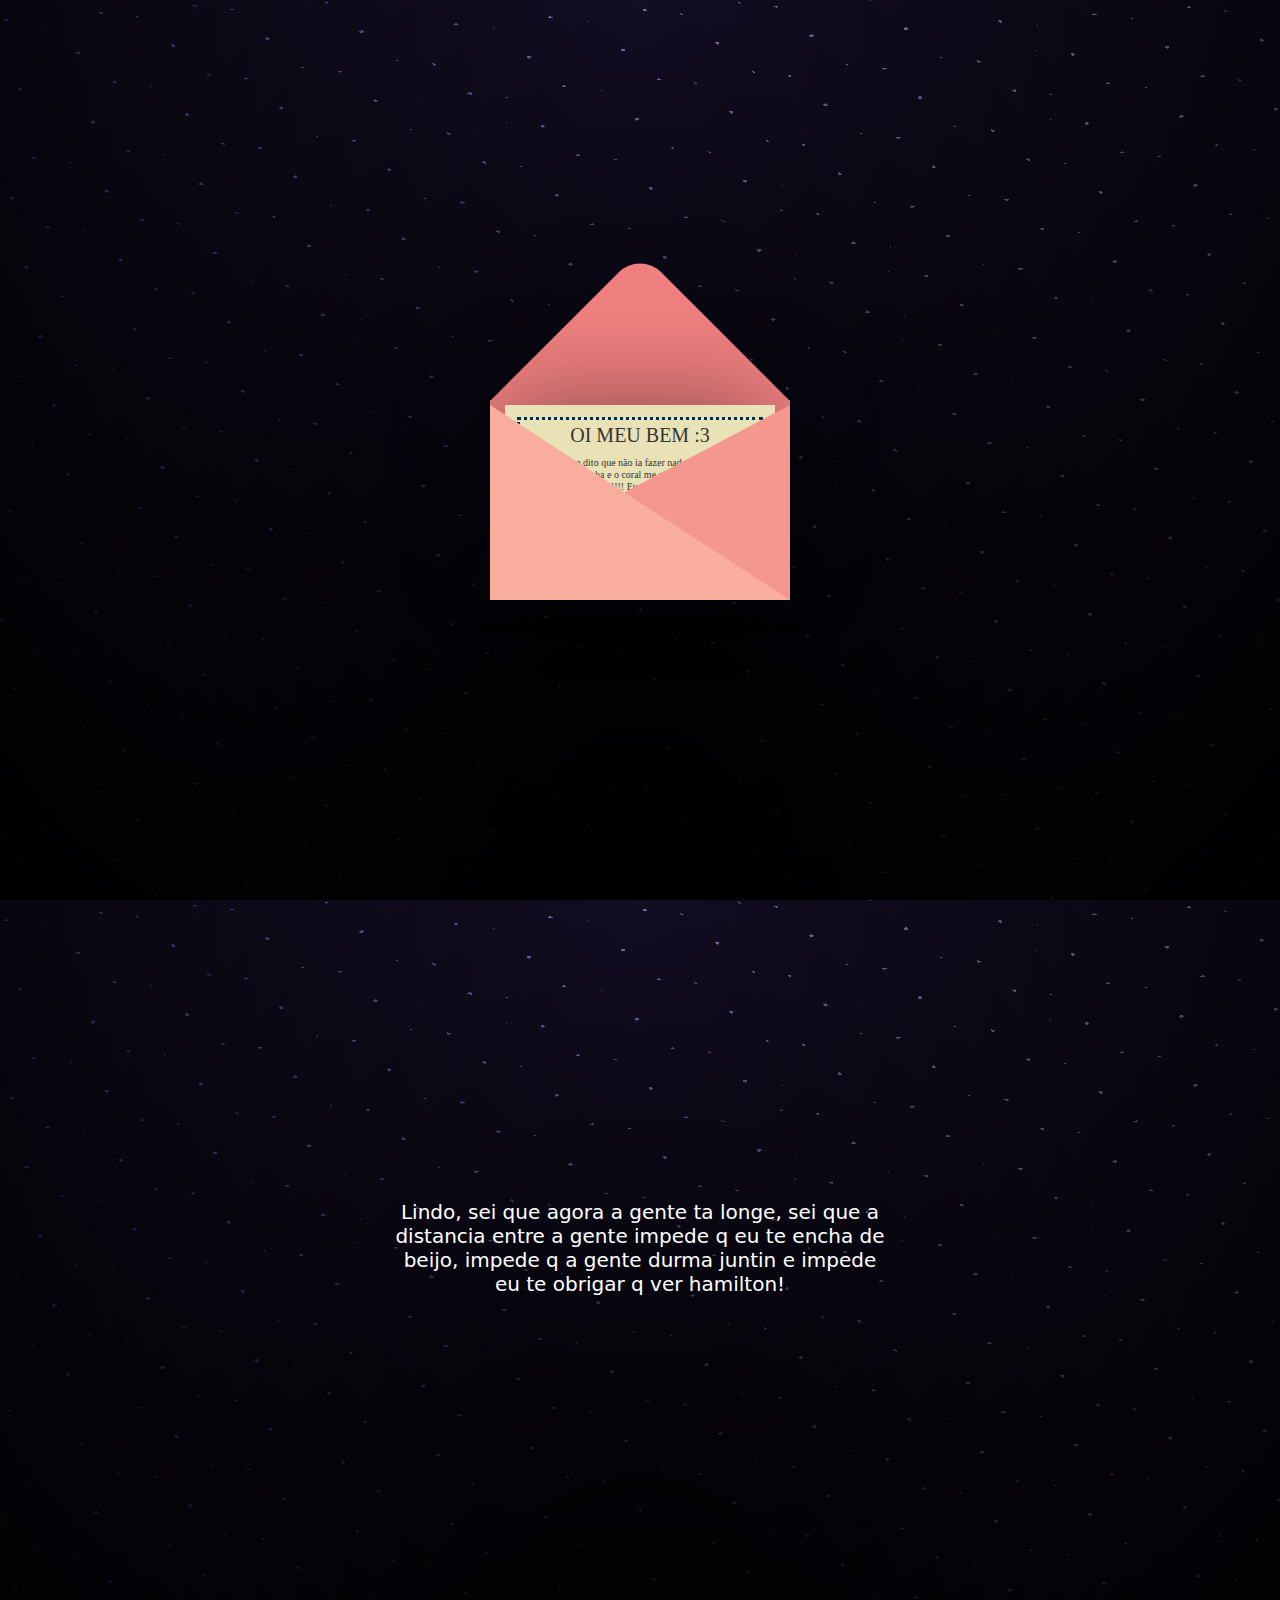
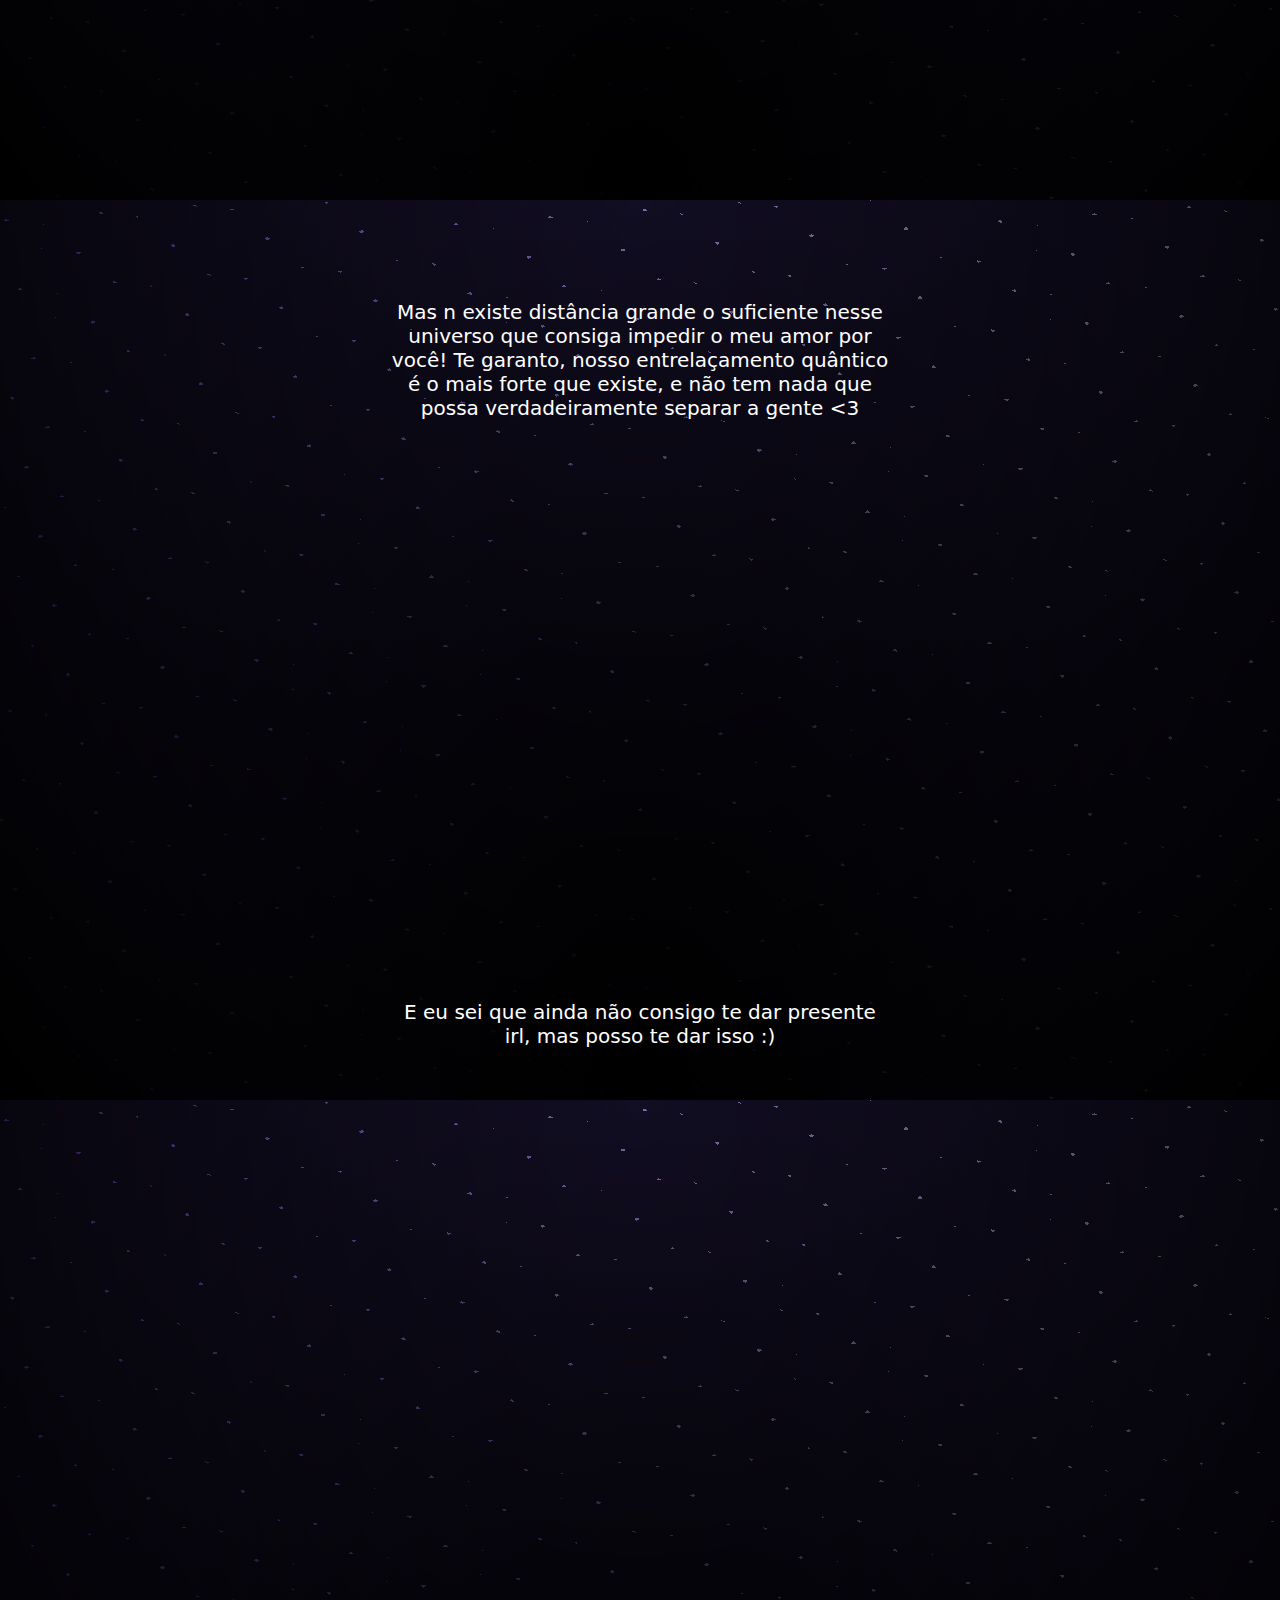
<file: index.html>
<!DOCTYPE html>
<html lang="pt-br">
<head>
    <meta charset="UTF-8">
    <meta name="viewport" content="width=device-width, initial-scale=1.0">
    <title>pro meu amor :3</title>
    <link rel="stylesheet" href="css/style.css">
    <script src="https://code.jquery.com/jquery-3.7.1.min.js" integrity="sha256-/JqT3SQfawRcv/BIHPThkBvs0OEvtFFmqPF/lYI/Cxo=" crossorigin="anonymous"></script>
</head>
<body>
    <div class="cont1">  
        <div class="oivida">
            <div class="envelope"></div>
            <div class="front"></div>
            <div class="card">
                <div class="text">
                    <br>
                    <span class="bonita">OI MEU BEM :3</span>
                    <br>
                    <br>
Eu sei q tinha dito que não ia fazer nada pra vc hoje, mas ia ter uma cartinha e o coral me ajudou a deixar ela mil vezes mais foda!!!! Eu espero q ce goste dessa boberinha, te amo demai &lt;3
                </div>
                <div class="heart"></div>
                <div class="hearts">
                    <div class="one"></div>
                    <div class="two"></div>
                    <div class="three"></div>
                    <div class="four"></div>
                    <div class="five"></div>
                </div>
            </div>
            </div>
        <div class="shadow"></div>
    </div>
    <div class="cont2 cont">
        <div class="msg m1">Lindo, sei que agora a gente ta longe, sei que a distancia entre a gente impede q eu te encha de beijo, impede q a gente durma juntin e impede eu te obrigar q ver hamilton!</div>
    </div>
    <div class="cont3 cont">
        <div class="msg m2">Mas n existe distância grande o suficiente nesse universo que consiga impedir o meu amor por você! Te garanto, nosso entrelaçamento quântico é o mais forte que existe, e não tem nada que possa verdadeiramente separar a gente &lt;3</div>
    </div>
    <div class="cont4 cont">
        <div class="msg m3">E eu sei que ainda não consigo te dar presente irl, mas posso te dar isso :)</div>
        <div class="gr"></div>
    </div>
    <script src="js/script.js"></script>
</body>
</html>
</file>
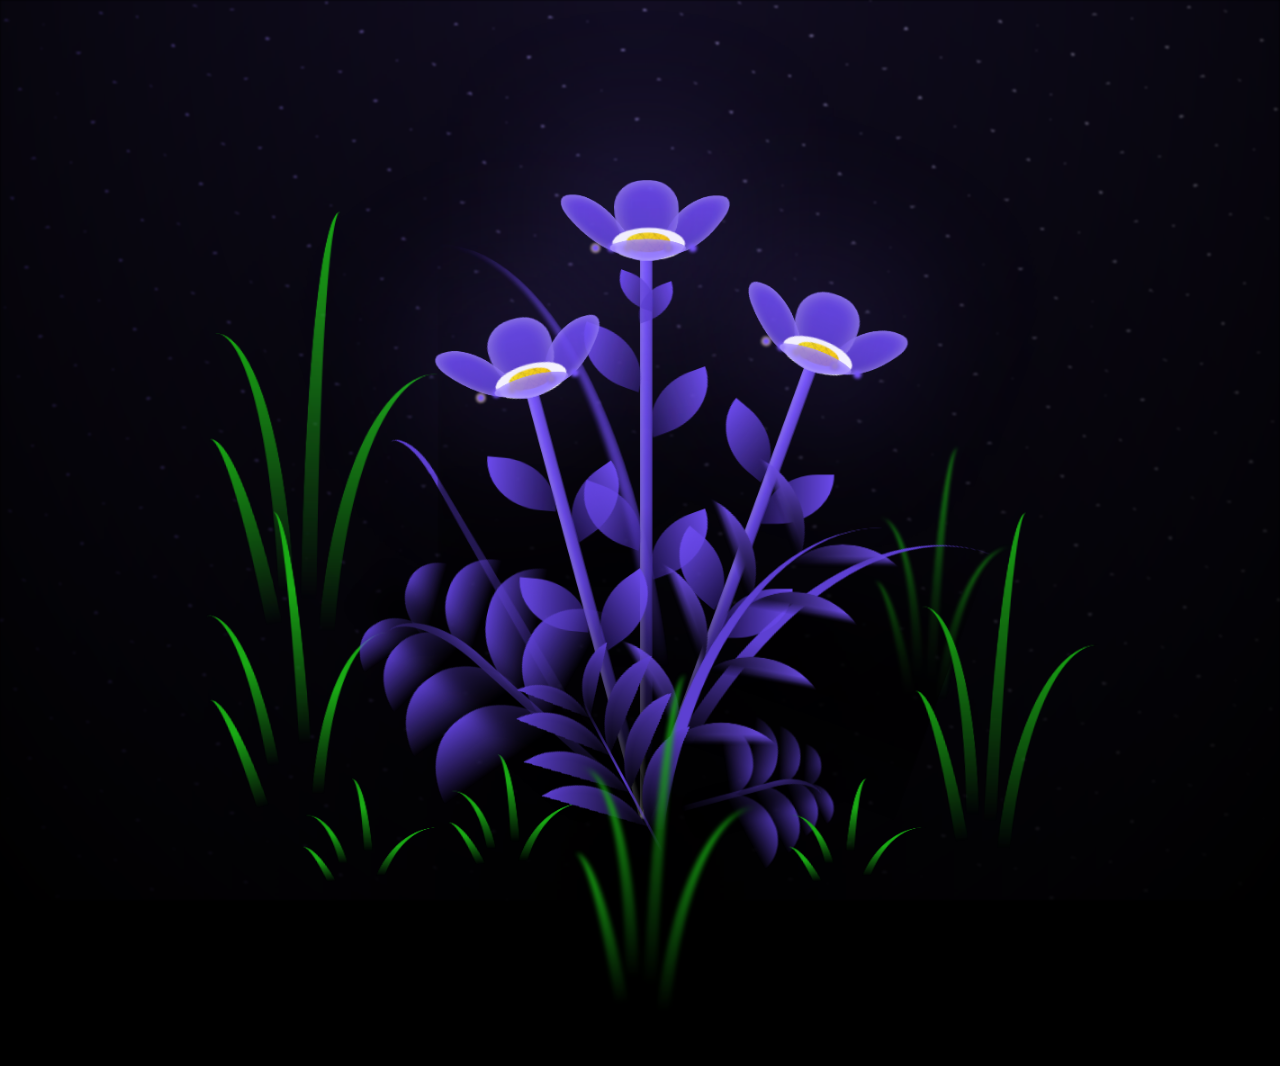
<file: flores.html>
<!DOCTYPE html>
<html lang="en">
<head>
    <meta charset="UTF-8">
    <meta http-equiv="X-UA-Compatible" content="IE=edge">
    <meta name="viewport" content="width=device-width, initial-scale=1.0">
    <link rel="stylesheet" href="css/main.css">
    <link rel="icon" href="img/flowers.png" type="image/x-icon">
    <title>flowers</title>
</head>
<body class="container">
    <div class="night"></div>
    <div class="flowers">
      <div class="flower flower--1">
        <div class="flower__leafs flower__leafs--1">
          <div class="flower__leaf flower__leaf--1"></div>
          <div class="flower__leaf flower__leaf--2"></div>
          <div class="flower__leaf flower__leaf--3"></div>
          <div class="flower__leaf flower__leaf--4"></div>
          <div class="flower__white-circle"></div>
  
          <div class="flower__light flower__light--1"></div>
          <div class="flower__light flower__light--2"></div>
          <div class="flower__light flower__light--3"></div>
          <div class="flower__light flower__light--4"></div>
          <div class="flower__light flower__light--5"></div>
          <div class="flower__light flower__light--6"></div>
          <div class="flower__light flower__light--7"></div>
          <div class="flower__light flower__light--8"></div>
  
        </div>
        <div class="flower__line">
          <div class="flower__line__leaf flower__line__leaf--1"></div>
          <div class="flower__line__leaf flower__line__leaf--2"></div>
          <div class="flower__line__leaf flower__line__leaf--3"></div>
          <div class="flower__line__leaf flower__line__leaf--4"></div>
          <div class="flower__line__leaf flower__line__leaf--5"></div>
          <div class="flower__line__leaf flower__line__leaf--6"></div>
        </div>
      </div>
  
      <div class="flower flower--2">
        <div class="flower__leafs flower__leafs--2">
          <div class="flower__leaf flower__leaf--1"></div>
          <div class="flower__leaf flower__leaf--2"></div>
          <div class="flower__leaf flower__leaf--3"></div>
          <div class="flower__leaf flower__leaf--4"></div>
          <div class="flower__white-circle"></div>
  
          <div class="flower__light flower__light--1"></div>
          <div class="flower__light flower__light--2"></div>
          <div class="flower__light flower__light--3"></div>
          <div class="flower__light flower__light--4"></div>
          <div class="flower__light flower__light--5"></div>
          <div class="flower__light flower__light--6"></div>
          <div class="flower__light flower__light--7"></div>
          <div class="flower__light flower__light--8"></div>
  
        </div>
        <div class="flower__line">
          <div class="flower__line__leaf flower__line__leaf--1"></div>
          <div class="flower__line__leaf flower__line__leaf--2"></div>
          <div class="flower__line__leaf flower__line__leaf--3"></div>
          <div class="flower__line__leaf flower__line__leaf--4"></div>
        </div>
      </div>
  
      <div class="flower flower--3">
        <div class="flower__leafs flower__leafs--3">
          <div class="flower__leaf flower__leaf--1"></div>
          <div class="flower__leaf flower__leaf--2"></div>
          <div class="flower__leaf flower__leaf--3"></div>
          <div class="flower__leaf flower__leaf--4"></div>
          <div class="flower__white-circle"></div>
  
          <div class="flower__light flower__light--1"></div>
          <div class="flower__light flower__light--2"></div>
          <div class="flower__light flower__light--3"></div>
          <div class="flower__light flower__light--4"></div>
          <div class="flower__light flower__light--5"></div>
          <div class="flower__light flower__light--6"></div>
          <div class="flower__light flower__light--7"></div>
          <div class="flower__light flower__light--8"></div>
  
        </div>
        <div class="flower__line">
          <div class="flower__line__leaf flower__line__leaf--1"></div>
          <div class="flower__line__leaf flower__line__leaf--2"></div>
          <div class="flower__line__leaf flower__line__leaf--3"></div>
          <div class="flower__line__leaf flower__line__leaf--4"></div>
        </div>
      </div>
  
      <div class="grow-ans" style="--d:1.2s">
        <div class="flower__g-long">
          <div class="flower__g-long__top"></div>
          <div class="flower__g-long__bottom"></div>
        </div>
      </div>
  
      <div class="growing-grass">
        <div class="flower__grass flower__grass--1">
          <div class="flower__grass--top"></div>
          <div class="flower__grass--bottom"></div>
          <div class="flower__grass__leaf flower__grass__leaf--1"></div>
          <div class="flower__grass__leaf flower__grass__leaf--2"></div>
          <div class="flower__grass__leaf flower__grass__leaf--3"></div>
          <div class="flower__grass__leaf flower__grass__leaf--4"></div>
          <div class="flower__grass__leaf flower__grass__leaf--5"></div>
          <div class="flower__grass__leaf flower__grass__leaf--6"></div>
          <div class="flower__grass__leaf flower__grass__leaf--7"></div>
          <div class="flower__grass__leaf flower__grass__leaf--8"></div>
          <div class="flower__grass__overlay"></div>
        </div>
      </div>
  
      <div class="growing-grass">
        <div class="flower__grass flower__grass--2">
          <div class="flower__grass--top"></div>
          <div class="flower__grass--bottom"></div>
          <div class="flower__grass__leaf flower__grass__leaf--1"></div>
          <div class="flower__grass__leaf flower__grass__leaf--2"></div>
          <div class="flower__grass__leaf flower__grass__leaf--3"></div>
          <div class="flower__grass__leaf flower__grass__leaf--4"></div>
          <div class="flower__grass__leaf flower__grass__leaf--5"></div>
          <div class="flower__grass__leaf flower__grass__leaf--6"></div>
          <div class="flower__grass__leaf flower__grass__leaf--7"></div>
          <div class="flower__grass__leaf flower__grass__leaf--8"></div>
          <div class="flower__grass__overlay"></div>
        </div>
      </div>
  
      <div class="grow-ans" style="--d:2.4s">
        <div class="flower__g-right flower__g-right--1">
          <div class="leaf"></div>
        </div>
      </div>
  
      <div class="grow-ans" style="--d:2.8s">
        <div class="flower__g-right flower__g-right--2">
          <div class="leaf"></div>
        </div>
      </div>
  
      <div class="grow-ans" style="--d:2.8s">
        <div class="flower__g-front">
          <div class="flower__g-front__leaf-wrapper flower__g-front__leaf-wrapper--1">
            <div class="flower__g-front__leaf"></div>
          </div>
          <div class="flower__g-front__leaf-wrapper flower__g-front__leaf-wrapper--2">
            <div class="flower__g-front__leaf"></div>
          </div>
          <div class="flower__g-front__leaf-wrapper flower__g-front__leaf-wrapper--3">
            <div class="flower__g-front__leaf"></div>
          </div>
          <div class="flower__g-front__leaf-wrapper flower__g-front__leaf-wrapper--4">
            <div class="flower__g-front__leaf"></div>
          </div>
          <div class="flower__g-front__leaf-wrapper flower__g-front__leaf-wrapper--5">
            <div class="flower__g-front__leaf"></div>
          </div>
          <div class="flower__g-front__leaf-wrapper flower__g-front__leaf-wrapper--6">
            <div class="flower__g-front__leaf"></div>
          </div>
          <div class="flower__g-front__leaf-wrapper flower__g-front__leaf-wrapper--7">
            <div class="flower__g-front__leaf"></div>
          </div>
          <div class="flower__g-front__leaf-wrapper flower__g-front__leaf-wrapper--8">
            <div class="flower__g-front__leaf"></div>
          </div>
          <div class="flower__g-front__line"></div>
        </div>
      </div>
  
      <div class="grow-ans" style="--d:3.2s">
        <div class="flower__g-fr">
          <div class="leaf"></div>
          <div class="flower__g-fr__leaf flower__g-fr__leaf--1"></div>
          <div class="flower__g-fr__leaf flower__g-fr__leaf--2"></div>
          <div class="flower__g-fr__leaf flower__g-fr__leaf--3"></div>
          <div class="flower__g-fr__leaf flower__g-fr__leaf--4"></div>
          <div class="flower__g-fr__leaf flower__g-fr__leaf--5"></div>
          <div class="flower__g-fr__leaf flower__g-fr__leaf--6"></div>
          <div class="flower__g-fr__leaf flower__g-fr__leaf--7"></div>
          <div class="flower__g-fr__leaf flower__g-fr__leaf--8"></div>
        </div>
      </div>
  
      <div class="long-g long-g--0">
        <div class="grow-ans" style="--d:3s">
          <div class="leaf leaf--0"></div>
        </div>
        <div class="grow-ans" style="--d:2.2s">
          <div class="leaf leaf--1"></div>
        </div>
        <div class="grow-ans" style="--d:3.4s">
          <div class="leaf leaf--2"></div>
        </div>
        <div class="grow-ans" style="--d:3.6s">
          <div class="leaf leaf--3"></div>
        </div>
      </div>
  
      <div class="long-g long-g--1">
        <div class="grow-ans" style="--d:3.6s">
          <div class="leaf leaf--0"></div>
        </div>
        <div class="grow-ans" style="--d:3.8s">
          <div class="leaf leaf--1"></div>
        </div>
        <div class="grow-ans" style="--d:4s">
          <div class="leaf leaf--2"></div>
        </div>
        <div class="grow-ans" style="--d:4.2s">
          <div class="leaf leaf--3"></div>
        </div>
      </div>
  
      <div class="long-g long-g--2">
        <div class="grow-ans" style="--d:4s">
          <div class="leaf leaf--0"></div>
        </div>
        <div class="grow-ans" style="--d:4.2s">
          <div class="leaf leaf--1"></div>
        </div>
        <div class="grow-ans" style="--d:4.4s">
          <div class="leaf leaf--2"></div>
        </div>
        <div class="grow-ans" style="--d:4.6s">
          <div class="leaf leaf--3"></div>
        </div>
      </div>
  
      <div class="long-g long-g--3">
        <div class="grow-ans" style="--d:4s">
          <div class="leaf leaf--0"></div>
        </div>
        <div class="grow-ans" style="--d:4.2s">
          <div class="leaf leaf--1"></div>
        </div>
        <div class="grow-ans" style="--d:3s">
          <div class="leaf leaf--2"></div>
        </div>
        <div class="grow-ans" style="--d:3.6s">
          <div class="leaf leaf--3"></div>
        </div>
      </div>
  
      <div class="long-g long-g--4">
        <div class="grow-ans" style="--d:4s">
          <div class="leaf leaf--0"></div>
        </div>
        <div class="grow-ans" style="--d:4.2s">
          <div class="leaf leaf--1"></div>
        </div>
        <div class="grow-ans" style="--d:3s">
          <div class="leaf leaf--2"></div>
        </div>
        <div class="grow-ans" style="--d:3.6s">
          <div class="leaf leaf--3"></div>
        </div>
      </div>
  
      <div class="long-g long-g--5">
        <div class="grow-ans" style="--d:4s">
          <div class="leaf leaf--0"></div>
        </div>
        <div class="grow-ans" style="--d:4.2s">
          <div class="leaf leaf--1"></div>
        </div>
        <div class="grow-ans" style="--d:3s">
          <div class="leaf leaf--2"></div>
        </div>
        <div class="grow-ans" style="--d:3.6s">
          <div class="leaf leaf--3"></div>
        </div>
      </div>
  
      <div class="long-g long-g--6">
        <div class="grow-ans" style="--d:4.2s">
          <div class="leaf leaf--0"></div>
        </div>
        <div class="grow-ans" style="--d:4.4s">
          <div class="leaf leaf--1"></div>
        </div>
        <div class="grow-ans" style="--d:4.6s">
          <div class="leaf leaf--2"></div>
        </div>
        <div class="grow-ans" style="--d:4.8s">
          <div class="leaf leaf--3"></div>
        </div>
      </div>
  
      <div class="long-g long-g--7">
        <div class="grow-ans" style="--d:3s">
          <div class="leaf leaf--0"></div>
        </div>
        <div class="grow-ans" style="--d:3.2s">
          <div class="leaf leaf--1"></div>
        </div>
        <div class="grow-ans" style="--d:3.5s">
          <div class="leaf leaf--2"></div>
        </div>
        <div class="grow-ans" style="--d:3.6s">
          <div class="leaf leaf--3"></div>
        </div>
      </div>
    </div>
    <script src="js/main.js"></script>
  </body>
</html>
</file>
<file: css/style.css>
@charset "UTF-8";

* {
    scroll-behavior: smooth;
    padding: 0;
    margin: 0;
}
body {
    display: flex;
    justify-content: center;
    align-items: center;
    height: 100vh;
    background-image: radial-gradient(
      ellipse at top,
      transparent 0%,
      black
    ),
    radial-gradient(
      ellipse at bottom,
      black,
      rgba(127, 97, 246, .2)
    ),
    repeating-linear-gradient(
      220deg,
      rgb(0, 0, 0) 0px,
      rgb(0, 0, 0) 19px,
      transparent 19px,
      transparent 22px
    ),
    repeating-linear-gradient(
      189deg,
      rgb(0, 0, 0) 0px,
      rgb(0, 0, 0) 19px,
      transparent 19px,
      transparent 22px
    ),
    repeating-linear-gradient(
      148deg,
      rgb(0, 0, 0) 0px,
      rgb(0, 0, 0) 19px,
      transparent 19px,
      transparent 22px
    ),
    linear-gradient(90deg, #7f61f6, rgb(240, 240, 240));
    background-size: cover;
    transition: all .5s ease;
}
.gr {
    background-image: radial-gradient(
      ellipse at top,
      transparent 0%,
      black
    ),
    radial-gradient(
      ellipse at bottom,
      black,
      rgba(127, 97, 246, .2)
    ),
    repeating-linear-gradient(
      220deg,
      rgb(0, 0, 0) 0px,
      rgb(0, 0, 0) 19px,
      transparent 19px,
      transparent 22px
    ),
    repeating-linear-gradient(
      189deg,
      rgb(0, 0, 0) 0px,
      rgb(0, 0, 0) 19px,
      transparent 19px,
      transparent 22px
    ),
    repeating-linear-gradient(
      148deg,
      rgb(0, 0, 0) 0px,
      rgb(0, 0, 0) 19px,
      transparent 19px,
      transparent 22px
    ),
    linear-gradient(90deg, #7f61f6, rgb(240, 240, 240));
    background-size: cover;
    background-repeat: no-repeat;
    height: 270px;
    border-bottom: 10px solid 020203;
}

.cont1 {
    position: relative;
}

.oivida {
    position: relative;
    top: 50px;
    cursor: pointer;
    animation: up 3s linear infinite;
}

.envelope {
    position: relative;
    width: 300px;
    height: 200px;
    background-color: #f08080;
}
.envelope::before {
    background-color: #f08080;
    content: "";
    position: absolute;
    width: 212px;
    height: 212px;
    transform: rotate(45deg);
    top: -105px;
    left: 44px;
    border-radius: 30px 0 0 0;
}

.card {
    position: absolute;
    background-color: #eae2b7;
    width: 270px;
    height: 170px;
    top: 5px;
    left: 15px;
    box-shadow: -5px -5px 100px rgba(0, 0, 0, .4);
}
.card::before {
    content: "";
    position: absolute;
    border: 3px solid #003049;
    border-style: dotted;
    width: 240px;
    height: 140px;
    left: 12px;
    top: 12px;
}

.bonita {
    font-family: cursive;
    font-size: 20px;
}
.text {
    position: absolute;
    font-family: cursive;
    font-size: 10px;
    text-align: center;
    line-height: 12px;
    top: 12px;
    left: 20px;
    right: 20px;
    color: #333;
}

.heart {
    background-color: #9D030D;
    display: inline-block;
    height: 30px;
    margin: 5px 10px;
    position: relative;
    top: 110px;
    left: 105px;
    transform: rotate(-45deg);
    width: 30px;
}
.heart::before, .heart::after {
    content: "";
    background-color: #9D030D;
    border-radius: 50%;
    height: 30px;
    position: absolute;
    width: 30px;
}
.heart::before {
    top: -15px;
    left: 0;
}
.heart::after {
    left: 15px;
    top: 0;
}

.front {
    position: absolute;
    border-right: 180px solid #f4978e;
    border-top: 95px solid transparent;
    border-bottom: 100px solid transparent;
    left: 120px;
    top: 5px;
    width: 0;
    height: 0;
    z-index: 10;
}
.front::before {
    position: absolute;
    content: "";
    border-left: 300px solid #f8ad9d;
    border-top: 195px solid transparent;
    left: -120px;
    top: -95px;
    width: 0;
    height: 0;
}

.shadow {
    position: absolute;
    width: 330px;
    height: 25px;
    border-radius: 50%;
    background-color: rgba(0, 0, 0, .3);
    top: 265px;
    left: -15px;
    animation: scale 3s linear infinite;
    z-index: -1;
}

/* animação */

@keyframes up {
    0%, 100% {
        transform: translateY(0);
    } 50% {
        transform: translateY(-30px);
    }
}
@keyframes scale {
    0%, 100% {
        transform: scaleX(1);
    } 50% {
        transform: scaleX(.85);
    }
}

/* corações */

.hearts {
    position: absolute;
}

.one, .two, .three, .four, .five {
    background-color: red;
    display: inline-block;
    height: 10px;
    margin: 0 10px;
    position: relative;
    transform: rotate(-45deg);
    width: 10px;
    top: 50px;
}
.one::before, .one::after, .two::before, .two::after, .three::before, .three::after, .four::before, .four::after, .five::before, .five::after {
    content: "";
    background-color: red;
    border-radius: 50%;
    height: 10px;
    position: absolute;
    width: 10px;
}
.one::before, .two::before, .three::before, .four::before, .five::before {
    top: -5px;
    left: 0;
}
.one::after, .two::after, .three::after, .four::after, .five::after {
    left: 5px;
    top: 0;
}

.one {
    left: 10px;
    animation: heart 1s ease-out infinite;
}
.two {
    left: 30px;
    animation: heart 2s ease-out infinite;
}
.three {
    left: 50px;
    animation: heart 1.5s ease-out infinite;
}
.four {
    left: 70px;
    animation: heart 2.3s ease-out infinite;
}
.five {
    left: 90px;
    animation: heart 1.7s ease-out infinite;
}

/* animação dos corações */

@keyframes heart {
    0% {
        transform: translateY(0) rotate(-45deg) scale(.3);
        opacity: 1;
    } 100% {
        transform: translateY(-150px) rotate(-45deg) scale(1.3);
        opacity: .5;
    }
}

/* container 2 */

.cont2 {
    top: 1200px;
    position: absolute;
    color: white;
    text-align: center;
    margin-left: 100px;
    margin-right: 100px;
    height: 1200px;
    width: 100%;
}
.msg {
    font-size: 20px;
    font-family: system-ui, -apple-system, BlinkMacSystemFont, 'Segoe UI', Roboto, Oxygen, Ubuntu, Cantarell, 'Open Sans', 'Helvetica Neue', sans-serif;
    text-align: center;
    width: 500px;
    transition: all .3s ease;
}
.cont3 {
    top: 1900px;
    position: absolute;
    text-align: center;
    color: white;
    margin-left: 100px;
    margin-right: 100px;
    width: 100%;
    height: 1200px;
}
.cont4 {
    top: 2600px;
    position: absolute;
    text-align: center;
    color: white;
    margin-left: 100px;
    margin-right: 100px;
    width: 100%;
    height: 600px;
}
.cont {
    display: flex;
    justify-content: center;
}

@media (max-width: 700px) {
    .msg {
        margin-right: 50px;
        margin-left: 50px;
    }
}

/* iframe */

iframe {
    position: absolute;
    top: 2900px;
    height: 100vh;
    width: 100%;
    transition: all .3s ease;
}
</file>
<file: css/main.css>
*,
*::after,
*::before {
  padding: 0;
  margin: 0;
  box-sizing: border-box;
}

:root {
  --dark-color: #000;
}

body {
  display: flex;
  align-items: flex-end;
  justify-content: center;
  min-height: 100vh;
  background-color: var(--dark-color);
  overflow: hidden;
  perspective: 1000px;
}

.night {
  position: fixed;
  left: 50%;
  top: 0;
  transform: translateX(-50%);
  width: 100%;
  height: 100%;
  filter: blur(0.1vmin);
  background-image: radial-gradient(
      ellipse at top,
      transparent 0%,
      var(--dark-color)
    ),
    radial-gradient(
      ellipse at bottom,
      var(--dark-color),
      rgba(127, 97, 246, .2)
    ),
    repeating-linear-gradient(
      220deg,
      rgb(0, 0, 0) 0px,
      rgb(0, 0, 0) 19px,
      transparent 19px,
      transparent 22px
    ),
    repeating-linear-gradient(
      189deg,
      rgb(0, 0, 0) 0px,
      rgb(0, 0, 0) 19px,
      transparent 19px,
      transparent 22px
    ),
    repeating-linear-gradient(
      148deg,
      rgb(0, 0, 0) 0px,
      rgb(0, 0, 0) 19px,
      transparent 19px,
      transparent 22px
    ),
    linear-gradient(90deg, #7f61f6, rgb(240, 240, 240));
}

.flowers {
  position: relative;
  transform: scale(0.9);
}

.flower {
  position: absolute;
  bottom: 10vmin;
  transform-origin: bottom center;
  z-index: 10;
  --fl-speed: 0.8s;
}
.flower--1 {
  -webkit-animation: moving-flower-1 4s linear infinite;
  animation: moving-flower-1 4s linear infinite;
}
.flower--1 .flower__line {
  height: 70vmin;
  -webkit-animation-delay: 0.3s;
  animation-delay: 0.3s;
}
.flower--1 .flower__line__leaf--1 {
  -webkit-animation: blooming-leaf-right var(--fl-speed) 1.6s backwards;
  animation: blooming-leaf-right var(--fl-speed) 1.6s backwards;
}
.flower--1 .flower__line__leaf--2 {
  -webkit-animation: blooming-leaf-right var(--fl-speed) 1.4s backwards;
  animation: blooming-leaf-right var(--fl-speed) 1.4s backwards;
}
.flower--1 .flower__line__leaf--3 {
  -webkit-animation: blooming-leaf-left var(--fl-speed) 1.2s backwards;
  animation: blooming-leaf-left var(--fl-speed) 1.2s backwards;
}
.flower--1 .flower__line__leaf--4 {
  -webkit-animation: blooming-leaf-left var(--fl-speed) 1s backwards;
  animation: blooming-leaf-left var(--fl-speed) 1s backwards;
}
.flower--1 .flower__line__leaf--5 {
  -webkit-animation: blooming-leaf-right var(--fl-speed) 1.8s backwards;
  animation: blooming-leaf-right var(--fl-speed) 1.8s backwards;
}
.flower--1 .flower__line__leaf--6 {
  -webkit-animation: blooming-leaf-left var(--fl-speed) 2s backwards;
  animation: blooming-leaf-left var(--fl-speed) 2s backwards;
}
.flower--2 {
  left: 50%;
  transform: rotate(20deg);
  -webkit-animation: moving-flower-2 4s linear infinite;
  animation: moving-flower-2 4s linear infinite;
}
.flower--2 .flower__line {
  height: 60vmin;
  -webkit-animation-delay: 0.6s;
  animation-delay: 0.6s;
}
.flower--2 .flower__line__leaf--1 {
  -webkit-animation: blooming-leaf-right var(--fl-speed) 1.9s backwards;
  animation: blooming-leaf-right var(--fl-speed) 1.9s backwards;
}
.flower--2 .flower__line__leaf--2 {
  -webkit-animation: blooming-leaf-right var(--fl-speed) 1.7s backwards;
  animation: blooming-leaf-right var(--fl-speed) 1.7s backwards;
}
.flower--2 .flower__line__leaf--3 {
  -webkit-animation: blooming-leaf-left var(--fl-speed) 1.5s backwards;
  animation: blooming-leaf-left var(--fl-speed) 1.5s backwards;
}
.flower--2 .flower__line__leaf--4 {
  -webkit-animation: blooming-leaf-left var(--fl-speed) 1.3s backwards;
  animation: blooming-leaf-left var(--fl-speed) 1.3s backwards;
}
.flower--3 {
  left: 50%;
  transform: rotate(-15deg);
  -webkit-animation: moving-flower-3 4s linear infinite;
  animation: moving-flower-3 4s linear infinite;
}
.flower--3 .flower__line {
  -webkit-animation-delay: 0.9s;
  animation-delay: 0.9s;
}
.flower--3 .flower__line__leaf--1 {
  -webkit-animation: blooming-leaf-right var(--fl-speed) 2.5s backwards;
  animation: blooming-leaf-right var(--fl-speed) 2.5s backwards;
}
.flower--3 .flower__line__leaf--2 {
  -webkit-animation: blooming-leaf-right var(--fl-speed) 2.3s backwards;
  animation: blooming-leaf-right var(--fl-speed) 2.3s backwards;
}
.flower--3 .flower__line__leaf--3 {
  -webkit-animation: blooming-leaf-left var(--fl-speed) 2.1s backwards;
  animation: blooming-leaf-left var(--fl-speed) 2.1s backwards;
}
.flower--3 .flower__line__leaf--4 {
  -webkit-animation: blooming-leaf-left var(--fl-speed) 1.9s backwards;
  animation: blooming-leaf-left var(--fl-speed) 1.9s backwards;
}
.flower__leafs {
  position: relative;
  -webkit-animation: blooming-flower 2s backwards;
  animation: blooming-flower 2s backwards;
}
.flower__leafs--1 {
  -webkit-animation-delay: 1.1s;
  animation-delay: 1.1s;
}
.flower__leafs--2 {
  -webkit-animation-delay: 1.4s;
  animation-delay: 1.4s;
}
.flower__leafs--3 {
  -webkit-animation-delay: 1.7s;
  animation-delay: 1.7s;
}
.flower__leafs::after {
  content: "";
  position: absolute;
  left: 0;
  top: 0;
  transform: translate(-50%, -100%);
  width: 8vmin;
  height: 8vmin;
  background-color: #7f61f6;
  filter: blur(10vmin);
}
.flower__leaf {
  position: absolute;
  bottom: 0;
  left: 50%;
  width: 8vmin;
  height: 11vmin;
  border-radius: 51% 49% 47% 53%/44% 45% 55% 69%;
  background-color: #7f61f6;
  background-image: linear-gradient(to top, #5d40d2, #6d4af8);
  transform-origin: bottom center;
  opacity: 0.9;
  box-shadow: inset 0 0 2vmin rgba(255, 255, 255, 0.5);
}
.flower__leaf--1 {
  transform: translate(-10%, 1%) rotateY(40deg) rotateX(-50deg);
}
.flower__leaf--2 {
  transform: translate(-50%, -4%) rotateX(40deg);
}
.flower__leaf--3 {
  transform: translate(-90%, 0%) rotateY(45deg) rotateX(50deg);
}
.flower__leaf--4 {
  width: 8vmin;
  height: 8vmin;
  transform-origin: bottom left;
  border-radius: 4vmin 10vmin 4vmin 4vmin;
  transform: translate(0%, 18%) rotateX(70deg) rotate(-43deg);
  background-image: linear-gradient(to top, #7654fc, #9176fd);
  z-index: 1;
  opacity: 0.8;
}
.flower__white-circle {
  position: absolute;
  left: -3.5vmin;
  top: -3vmin;
  width: 9vmin;
  height: 4vmin;
  border-radius: 50%;
  background-color: #fff;
}
.flower__white-circle::after {
  content: "";
  position: absolute;
  left: 50%;
  top: 45%;
  transform: translate(-50%, -50%);
  width: 60%;
  height: 60%;
  border-radius: inherit;
  background-image: repeating-linear-gradient(
      135deg,
      rgba(0, 0, 0, 0.03) 0px,
      rgba(0, 0, 0, 0.03) 1px,
      transparent 1px,
      transparent 12px
    ),
    repeating-linear-gradient(
      45deg,
      rgba(0, 0, 0, 0.03) 0px,
      rgba(0, 0, 0, 0.03) 1px,
      transparent 1px,
      transparent 12px
    ),
    repeating-linear-gradient(
      67.5deg,
      rgba(0, 0, 0, 0.03) 0px,
      rgba(0, 0, 0, 0.03) 1px,
      transparent 1px,
      transparent 12px
    ),
    repeating-linear-gradient(
      135deg,
      rgba(0, 0, 0, 0.03) 0px,
      rgba(0, 0, 0, 0.03) 1px,
      transparent 1px,
      transparent 12px
    ),
    repeating-linear-gradient(
      45deg,
      rgba(0, 0, 0, 0.03) 0px,
      rgba(0, 0, 0, 0.03) 1px,
      transparent 1px,
      transparent 12px
    ),
    repeating-linear-gradient(
      112.5deg,
      rgba(0, 0, 0, 0.03) 0px,
      rgba(0, 0, 0, 0.03) 1px,
      transparent 1px,
      transparent 12px
    ),
    repeating-linear-gradient(
      112.5deg,
      rgba(0, 0, 0, 0.03) 0px,
      rgba(0, 0, 0, 0.03) 1px,
      transparent 1px,
      transparent 12px
    ),
    repeating-linear-gradient(
      45deg,
      rgba(0, 0, 0, 0.03) 0px,
      rgba(0, 0, 0, 0.03) 1px,
      transparent 1px,
      transparent 12px
    ),
    repeating-linear-gradient(
      22.5deg,
      rgba(0, 0, 0, 0.03) 0px,
      rgba(0, 0, 0, 0.03) 1px,
      transparent 1px,
      transparent 12px
    ),
    repeating-linear-gradient(
      45deg,
      rgba(0, 0, 0, 0.03) 0px,
      rgba(0, 0, 0, 0.03) 1px,
      transparent 1px,
      transparent 12px
    ),
    repeating-linear-gradient(
      22.5deg,
      rgba(0, 0, 0, 0.03) 0px,
      rgba(0, 0, 0, 0.03) 1px,
      transparent 1px,
      transparent 12px
    ),
    repeating-linear-gradient(
      135deg,
      rgba(0, 0, 0, 0.03) 0px,
      rgba(0, 0, 0, 0.03) 1px,
      transparent 1px,
      transparent 12px
    ),
    repeating-linear-gradient(
      157.5deg,
      rgba(0, 0, 0, 0.03) 0px,
      rgba(0, 0, 0, 0.03) 1px,
      transparent 1px,
      transparent 12px
    ),
    repeating-linear-gradient(
      67.5deg,
      rgba(0, 0, 0, 0.03) 0px,
      rgba(0, 0, 0, 0.03) 1px,
      transparent 1px,
      transparent 12px
    ),
    repeating-linear-gradient(
      67.5deg,
      rgba(0, 0, 0, 0.03) 0px,
      rgba(0, 0, 0, 0.03) 1px,
      transparent 1px,
      transparent 12px
    ),
    linear-gradient(90deg, rgb(255, 235, 18), rgb(255, 206, 0));
}
.flower__line {
  height: 55vmin;
  width: 1.5vmin;
  background-image: linear-gradient(
      to left,
      rgba(0, 0, 0, 0.2),
      transparent,
      rgba(255, 255, 255, 0.2)
    ),
    linear-gradient(to top, transparent 10%, #5d40d2, #7654fc);
  box-shadow: inset 0 0 2px rgba(0, 0, 0, 0.5);
  -webkit-animation: grow-flower-tree 4s backwards;
  animation: grow-flower-tree 4s backwards;
}
.flower__line__leaf {
  --w: 7vmin;
  --h: calc(var(--w) + 2vmin);
  position: absolute;
  top: 20%;
  left: 90%;
  width: var(--w);
  height: var(--h);
  border-top-right-radius: var(--h);
  border-bottom-left-radius: var(--h);
  background-image: linear-gradient(to top, rgba(67, 41, 173, .4), #6b4aed);
}
.flower__line__leaf--1 {
  transform: rotate(70deg) rotateY(30deg);
}
.flower__line__leaf--2 {
  top: 45%;
  transform: rotate(70deg) rotateY(30deg);
}
.flower__line__leaf--3,
.flower__line__leaf--4,
.flower__line__leaf--6 {
  border-top-right-radius: 0;
  border-bottom-left-radius: 0;
  border-top-left-radius: var(--h);
  border-bottom-right-radius: var(--h);
  left: -460%;
  top: 12%;
  transform: rotate(-70deg) rotateY(30deg);
}
.flower__line__leaf--4 {
  top: 40%;
}

.flower__line__leaf--5 {
  top: 0;
  transform-origin: left;
  transform: rotate(70deg) rotateY(30deg) scale(0.6);
}
.flower__line__leaf--6 {
  top: -2%;
  left: -450%;
  transform-origin: right;
  transform: rotate(-70deg) rotateY(30deg) scale(0.6);
}
.flower__light {
  position: absolute;
  bottom: 0vmin;
  width: 1vmin;
  height: 1vmin;
  background-color: rgb(255, 251, 0);
  border-radius: 50%;
  filter: blur(0.2vmin);
  -webkit-animation: light-ans 4s linear infinite backwards;
  animation: light-ans 4s linear infinite backwards;
}
.flower__light:nth-child(odd) {
  background-color: #7654fc;
}
.flower__light--1 {
  left: -2vmin;
  -webkit-animation-delay: 1s;
  animation-delay: 1s;
}
.flower__light--2 {
  left: 3vmin;
  -webkit-animation-delay: 0.5s;
  animation-delay: 0.5s;
}
.flower__light--3 {
  left: -6vmin;
  -webkit-animation-delay: 0.3s;
  animation-delay: 0.3s;
}
.flower__light--4 {
  left: 6vmin;
  -webkit-animation-delay: 0.9s;
  animation-delay: 0.9s;
}
.flower__light--5 {
  left: -1vmin;
  -webkit-animation-delay: 1.5s;
  animation-delay: 1.5s;
}
.flower__light--6 {
  left: -4vmin;
  -webkit-animation-delay: 3s;
  animation-delay: 3s;
}
.flower__light--7 {
  left: 3vmin;
  -webkit-animation-delay: 2s;
  animation-delay: 2s;
}
.flower__light--8 {
  left: -6vmin;
  -webkit-animation-delay: 3.5s;
  animation-delay: 3.5s;
}
.flower__grass {
  --c: #5d40d2;
  --line-w: 1.5vmin;
  position: absolute;
  bottom: 12vmin;
  left: -7vmin;
  display: flex;
  flex-direction: column;
  align-items: flex-end;
  z-index: 20;
  transform-origin: bottom center;
  transform: rotate(-48deg) rotateY(40deg);
}
.flower__grass--1 {
  -webkit-animation: moving-grass 2s linear infinite;
  animation: moving-grass 2s linear infinite;
}
.flower__grass--2 {
  left: 2vmin;
  bottom: 10vmin;
  transform: scale(0.5) rotate(75deg) rotateX(10deg) rotateY(-200deg);
  opacity: 0.8;
  z-index: 0;
  -webkit-animation: moving-grass--2 1.5s linear infinite;
  animation: moving-grass--2 1.5s linear infinite;
}
.flower__grass--top {
  width: 7vmin;
  height: 10vmin;
  border-top-right-radius: 100%;
  border-right: var(--line-w) solid var(--c);
  transform-origin: bottom center;
  transform: rotate(-2deg);
}
.flower__grass--bottom {
  margin-top: -2px;
  width: var(--line-w);
  height: 25vmin;
  background-image: linear-gradient(to top, transparent, var(--c));
}
.flower__grass__leaf {
  --size: 10vmin;
  position: absolute;
  width: calc(var(--size) * 2.1);
  height: var(--size);
  border-top-left-radius: var(--size);
  border-top-right-radius: var(--size);
  background-image: linear-gradient(
    to top,
    transparent,
    transparent 30%,
    var(--c)
  );
  z-index: 100;
}
.flower__grass__leaf--1 {
  top: -6%;
  left: 30%;
  --size: 6vmin;
  transform: rotate(-20deg);
  -webkit-animation: growing-grass-ans--1 2s 2.6s backwards;
  animation: growing-grass-ans--1 2s 2.6s backwards;
}
@-webkit-keyframes growing-grass-ans--1 {
  0% {
    transform-origin: bottom left;
    transform: rotate(-20deg) scale(0);
  }
}
@keyframes growing-grass-ans--1 {
  0% {
    transform-origin: bottom left;
    transform: rotate(-20deg) scale(0);
  }
}
.flower__grass__leaf--2 {
  top: -5%;
  left: -110%;
  --size: 6vmin;
  transform: rotate(10deg);
  -webkit-animation: growing-grass-ans--2 2s 2.4s linear backwards;
  animation: growing-grass-ans--2 2s 2.4s linear backwards;
}
@-webkit-keyframes growing-grass-ans--2 {
  0% {
    transform-origin: bottom right;
    transform: rotate(10deg) scale(0);
  }
}
@keyframes growing-grass-ans--2 {
  0% {
    transform-origin: bottom right;
    transform: rotate(10deg) scale(0);
  }
}
.flower__grass__leaf--3 {
  top: 5%;
  left: 60%;
  --size: 8vmin;
  transform: rotate(-18deg) rotateX(-20deg);
  -webkit-animation: growing-grass-ans--3 2s 2.2s linear backwards;
  animation: growing-grass-ans--3 2s 2.2s linear backwards;
}
@-webkit-keyframes growing-grass-ans--3 {
  0% {
    transform-origin: bottom left;
    transform: rotate(-18deg) rotateX(-20deg) scale(0);
  }
}
@keyframes growing-grass-ans--3 {
  0% {
    transform-origin: bottom left;
    transform: rotate(-18deg) rotateX(-20deg) scale(0);
  }
}
.flower__grass__leaf--4 {
  top: 6%;
  left: -135%;
  --size: 8vmin;
  transform: rotate(2deg);
  -webkit-animation: growing-grass-ans--4 2s 2s linear backwards;
  animation: growing-grass-ans--4 2s 2s linear backwards;
}
@-webkit-keyframes growing-grass-ans--4 {
  0% {
    transform-origin: bottom right;
    transform: rotate(2deg) scale(0);
  }
}
@keyframes growing-grass-ans--4 {
  0% {
    transform-origin: bottom right;
    transform: rotate(2deg) scale(0);
  }
}
.flower__grass__leaf--5 {
  top: 20%;
  left: 60%;
  --size: 10vmin;
  transform: rotate(-24deg) rotateX(-20deg);
  -webkit-animation: growing-grass-ans--5 2s 1.8s linear backwards;
  animation: growing-grass-ans--5 2s 1.8s linear backwards;
}
@-webkit-keyframes growing-grass-ans--5 {
  0% {
    transform-origin: bottom left;
    transform: rotate(-24deg) rotateX(-20deg) scale(0);
  }
}
@keyframes growing-grass-ans--5 {
  0% {
    transform-origin: bottom left;
    transform: rotate(-24deg) rotateX(-20deg) scale(0);
  }
}
.flower__grass__leaf--6 {
  top: 22%;
  left: -180%;
  --size: 10vmin;
  transform: rotate(10deg);
  -webkit-animation: growing-grass-ans--6 2s 1.6s linear backwards;
  animation: growing-grass-ans--6 2s 1.6s linear backwards;
}
@-webkit-keyframes growing-grass-ans--6 {
  0% {
    transform-origin: bottom right;
    transform: rotate(10deg) scale(0);
  }
}
@keyframes growing-grass-ans--6 {
  0% {
    transform-origin: bottom right;
    transform: rotate(10deg) scale(0);
  }
}
.flower__grass__leaf--7 {
  top: 39%;
  left: 70%;
  --size: 10vmin;
  transform: rotate(-10deg);
  -webkit-animation: growing-grass-ans--7 2s 1.4s linear backwards;
  animation: growing-grass-ans--7 2s 1.4s linear backwards;
}
@-webkit-keyframes growing-grass-ans--7 {
  0% {
    transform-origin: bottom left;
    transform: rotate(-10deg) scale(0);
  }
}
@keyframes growing-grass-ans--7 {
  0% {
    transform-origin: bottom left;
    transform: rotate(-10deg) scale(0);
  }
}
.flower__grass__leaf--8 {
  top: 40%;
  left: -215%;
  --size: 11vmin;
  transform: rotate(10deg);
  -webkit-animation: growing-grass-ans--8 2s 1.2s linear backwards;
  animation: growing-grass-ans--8 2s 1.2s linear backwards;
}
@-webkit-keyframes growing-grass-ans--8 {
  0% {
    transform-origin: bottom right;
    transform: rotate(10deg) scale(0);
  }
}
@keyframes growing-grass-ans--8 {
  0% {
    transform-origin: bottom right;
    transform: rotate(10deg) scale(0);
  }
}
.flower__grass__overlay {
  position: absolute;
  top: -10%;
  right: 0%;
  width: 100%;
  height: 100%;
  background-color: rgba(0, 0, 0, 0.6);
  filter: blur(1.5vmin);
  z-index: 100;
}
.flower__g-long {
  --w: 2vmin;
  --h: 6vmin;
  --c: #5d40d2;
  position: absolute;
  bottom: 10vmin;
  left: -3vmin;
  transform-origin: bottom center;
  transform: rotate(-30deg) rotateY(-20deg);
  display: flex;
  flex-direction: column;
  align-items: flex-end;
  -webkit-animation: flower-g-long-ans 3s linear infinite;
  animation: flower-g-long-ans 3s linear infinite;
}
@-webkit-keyframes flower-g-long-ans {
  0%,
  100% {
    transform: rotate(-30deg) rotateY(-20deg);
  }
  50% {
    transform: rotate(-32deg) rotateY(-20deg);
  }
}
@keyframes flower-g-long-ans {
  0%,
  100% {
    transform: rotate(-30deg) rotateY(-20deg);
  }
  50% {
    transform: rotate(-32deg) rotateY(-20deg);
  }
}
.flower__g-long__top {
  top: calc(var(--h) * -1);
  width: calc(var(--w) + 1vmin);
  height: var(--h);
  border-top-right-radius: 100%;
  border-right: 0.7vmin solid var(--c);
  transform: translate(-0.7vmin, 1vmin);
}
.flower__g-long__bottom {
  width: var(--w);
  height: 50vmin;
  transform-origin: bottom center;
  background-image: linear-gradient(to top, transparent 30%, var(--c));
  box-shadow: inset 0 0 2px rgba(0, 0, 0, 0.5);
  -webkit-clip-path: polygon(35% 0, 65% 1%, 100% 100%, 0% 100%);
  clip-path: polygon(35% 0, 65% 1%, 100% 100%, 0% 100%);
}
.flower__g-right {
  position: absolute;
  bottom: 6vmin;
  left: -2vmin;
  transform-origin: bottom left;
  transform: rotate(20deg);
}
.flower__g-right .leaf {
  width: 30vmin;
  height: 50vmin;
  border-top-left-radius: 100%;
  border-left: 2vmin solid #5d40d2;
  background-image: linear-gradient(
    to bottom,
    transparent,
    var(--dark-color) 60%
  );
  -webkit-mask-image: linear-gradient(to top, transparent 30%, #5d40d2 60%);
}
.flower__g-right--1 {
  -webkit-animation: flower-g-right-ans 2.5s linear infinite;
  animation: flower-g-right-ans 2.5s linear infinite;
}
.flower__g-right--2 {
  left: 5vmin;
  transform: rotateY(-180deg);
  -webkit-animation: flower-g-right-ans--2 3s linear infinite;
  animation: flower-g-right-ans--2 3s linear infinite;
}
.flower__g-right--2 .leaf {
  height: 75vmin;
  filter: blur(0.3vmin);
  opacity: 0.8;
}
@-webkit-keyframes flower-g-right-ans {
  0%,
  100% {
    transform: rotate(20deg);
  }
  50% {
    transform: rotate(24deg) rotateX(-20deg);
  }
}
@keyframes flower-g-right-ans {
  0%,
  100% {
    transform: rotate(20deg);
  }
  50% {
    transform: rotate(24deg) rotateX(-20deg);
  }
}
@-webkit-keyframes flower-g-right-ans--2 {
  0%,
  100% {
    transform: rotateY(-180deg) rotate(0deg) rotateX(-20deg);
  }
  50% {
    transform: rotateY(-180deg) rotate(6deg) rotateX(-20deg);
  }
}
@keyframes flower-g-right-ans--2 {
  0%,
  100% {
    transform: rotateY(-180deg) rotate(0deg) rotateX(-20deg);
  }
  50% {
    transform: rotateY(-180deg) rotate(6deg) rotateX(-20deg);
  }
}
.flower__g-front {
  position: absolute;
  bottom: 6vmin;
  left: 2.5vmin;
  z-index: 100;
  transform-origin: bottom center;
  transform: rotate(-28deg) rotateY(30deg) scale(1.04);
  -webkit-animation: flower__g-front-ans 2s linear infinite;
  animation: flower__g-front-ans 2s linear infinite;
}
@-webkit-keyframes flower__g-front-ans {
  0%,
  100% {
    transform: rotate(-28deg) rotateY(30deg) scale(1.04);
  }
  50% {
    transform: rotate(-35deg) rotateY(40deg) scale(1.04);
  }
}
@keyframes flower__g-front-ans {
  0%,
  100% {
    transform: rotate(-28deg) rotateY(30deg) scale(1.04);
  }
  50% {
    transform: rotate(-35deg) rotateY(40deg) scale(1.04);
  }
}
.flower__g-front__line {
  width: 0.3vmin;
  height: 20vmin;
  background-image: linear-gradient(
    to top,
    transparent,
    #5d40d2,
    transparent 100%
  );
  position: relative;
}
.flower__g-front__leaf-wrapper {
  position: absolute;
  top: 0;
  left: 0;
  transform-origin: bottom left;
  transform: rotate(10deg);
}
.flower__g-front__leaf-wrapper:nth-child(even) {
  left: 0vmin;
  transform: rotateY(-180deg) rotate(5deg);
  -webkit-animation: flower__g-front__leaf-left-ans 1s ease-in backwards;
  animation: flower__g-front__leaf-left-ans 1s ease-in backwards;
}
.flower__g-front__leaf-wrapper:nth-child(odd) {
  -webkit-animation: flower__g-front__leaf-ans 1s ease-in backwards;
  animation: flower__g-front__leaf-ans 1s ease-in backwards;
}
.flower__g-front__leaf-wrapper--1 {
  top: -8vmin;
  transform: scale(0.7);
  -webkit-animation: flower__g-front__leaf-ans 1s 5.5s ease-in backwards !important;
  animation: flower__g-front__leaf-ans 1s 5.5s ease-in backwards !important;
}
.flower__g-front__leaf-wrapper--2 {
  top: -8vmin;
  transform: rotateY(-180deg) scale(0.7) !important;
  -webkit-animation: flower__g-front__leaf-left-ans-2 1s 4.6s ease-in backwards !important;
  animation: flower__g-front__leaf-left-ans-2 1s 4.6s ease-in backwards !important;
}
.flower__g-front__leaf-wrapper--3 {
  top: -3vmin;
  -webkit-animation: flower__g-front__leaf-ans 1s 4.6s ease-in backwards;
  animation: flower__g-front__leaf-ans 1s 4.6s ease-in backwards;
}
.flower__g-front__leaf-wrapper--4 {
  top: -3vmin;
  transform: rotateY(-180deg) scale(0.9) !important;
  -webkit-animation: flower__g-front__leaf-left-ans-2 1s 4.6s ease-in backwards !important;
  animation: flower__g-front__leaf-left-ans-2 1s 4.6s ease-in backwards !important;
}
@-webkit-keyframes flower__g-front__leaf-left-ans-2 {
  0% {
    transform: rotateY(-180deg) scale(0);
  }
}
@keyframes flower__g-front__leaf-left-ans-2 {
  0% {
    transform: rotateY(-180deg) scale(0);
  }
}
.flower__g-front__leaf-wrapper--5,
.flower__g-front__leaf-wrapper--6 {
  top: 2vmin;
}
.flower__g-front__leaf-wrapper--7,
.flower__g-front__leaf-wrapper--8 {
  top: 6.5vmin;
}
.flower__g-front__leaf-wrapper--2 {
  -webkit-animation-delay: 5.2s !important;
  animation-delay: 5.2s !important;
}
.flower__g-front__leaf-wrapper--3 {
  -webkit-animation-delay: 4.9s !important;
  animation-delay: 4.9s !important;
}
.flower__g-front__leaf-wrapper--5 {
  -webkit-animation-delay: 4.3s !important;
  animation-delay: 4.3s !important;
}
.flower__g-front__leaf-wrapper--6 {
  -webkit-animation-delay: 4.1s !important;
  animation-delay: 4.1s !important;
}
.flower__g-front__leaf-wrapper--7 {
  -webkit-animation-delay: 3.8s !important;
  animation-delay: 3.8s !important;
}
.flower__g-front__leaf-wrapper--8 {
  -webkit-animation-delay: 3.5s !important;
  animation-delay: 3.5s !important;
}
@-webkit-keyframes flower__g-front__leaf-ans {
  0% {
    transform: rotate(10deg) scale(0);
  }
}
@keyframes flower__g-front__leaf-ans {
  0% {
    transform: rotate(10deg) scale(0);
  }
}
@-webkit-keyframes flower__g-front__leaf-left-ans {
  0% {
    transform: rotateY(-180deg) rotate(5deg) scale(0);
  }
}
@keyframes flower__g-front__leaf-left-ans {
  0% {
    transform: rotateY(-180deg) rotate(5deg) scale(0);
  }
}
.flower__g-front__leaf {
  width: 10vmin;
  height: 10vmin;
  border-radius: 100% 0% 0% 100%/100% 100% 0% 0%;
  box-shadow: inset 0 2px 1vmin hsla(252, 97%, 66%, .2);
  background-image: linear-gradient(
      to bottom left,
      transparent,
      var(--dark-color)
    ),
    linear-gradient(to bottom right, #5d40d2 50%, transparent 50%, transparent);
  -webkit-mask-image: linear-gradient(
    to bottom right,
    #5d40d2 50%,
    transparent 50%,
    transparent
  );
  mask-image: linear-gradient(
    to bottom right,
    #5d40d2 50%,
    transparent 50%,
    transparent
  );
}
.flower__g-fr {
  position: absolute;
  bottom: -4vmin;
  left: vmin;
  transform-origin: bottom left;
  z-index: 10;
  -webkit-animation: flower__g-fr-ans 2s linear infinite;
  animation: flower__g-fr-ans 2s linear infinite;
}
@-webkit-keyframes flower__g-fr-ans {
  0%,
  100% {
    transform: rotate(2deg);
  }
  50% {
    transform: rotate(4deg);
  }
}
@keyframes flower__g-fr-ans {
  0%,
  100% {
    transform: rotate(2deg);
  }
  50% {
    transform: rotate(4deg);
  }
}
.flower__g-fr .leaf {
  width: 30vmin;
  height: 50vmin;
  border-top-left-radius: 100%;
  border-left: 2vmin solid #5d40d2;
  -webkit-mask-image: linear-gradient(to top, transparent 25%, #5d40d2 50%);
  position: relative;
  z-index: 1;
}
.flower__g-fr__leaf {
  position: absolute;
  top: 0;
  left: 0;
  width: 10vmin;
  height: 10vmin;
  border-radius: 100% 0% 0% 100%/100% 100% 0% 0%;
  box-shadow: inset 0 2px 1vmin hsla(252, 97%, 66%, .2);
  background-image: linear-gradient(
      to bottom left,
      transparent,
      var(--dark-color) 98%
    ),
    linear-gradient(to bottom right, #7654fc 45%, transparent 50%, transparent);
  -webkit-mask-image: linear-gradient(
    135deg,
    #5d40d2 40%,
    transparent 50%,
    transparent
  );
}
.flower__g-fr__leaf--1 {
  left: 20vmin;
  transform: rotate(45deg);
  -webkit-animation: flower__g-fr-leaft-ans-1 0.5s 5.2s linear backwards;
  animation: flower__g-fr-leaft-ans-1 0.5s 5.2s linear backwards;
}
@-webkit-keyframes flower__g-fr-leaft-ans-1 {
  0% {
    transform-origin: left;
    transform: rotate(45deg) scale(0);
  }
}
@keyframes flower__g-fr-leaft-ans-1 {
  0% {
    transform-origin: left;
    transform: rotate(45deg) scale(0);
  }
}
.flower__g-fr__leaf--2 {
  left: 12vmin;
  top: -7vmin;
  transform: rotate(25deg) rotateY(-180deg);
  -webkit-animation: flower__g-fr-leaft-ans-6 0.5s 5s linear backwards;
  animation: flower__g-fr-leaft-ans-6 0.5s 5s linear backwards;
}
.flower__g-fr__leaf--3 {
  left: 15vmin;
  top: 6vmin;
  transform: rotate(55deg);
  -webkit-animation: flower__g-fr-leaft-ans-5 0.5s 4.8s linear backwards;
  animation: flower__g-fr-leaft-ans-5 0.5s 4.8s linear backwards;
}
.flower__g-fr__leaf--4 {
  left: 6vmin;
  top: -2vmin;
  transform: rotate(25deg) rotateY(-180deg);
  -webkit-animation: flower__g-fr-leaft-ans-6 0.5s 4.6s linear backwards;
  animation: flower__g-fr-leaft-ans-6 0.5s 4.6s linear backwards;
}
.flower__g-fr__leaf--5 {
  left: 10vmin;
  top: 14vmin;
  transform: rotate(55deg);
  -webkit-animation: flower__g-fr-leaft-ans-5 0.5s 4.4s linear backwards;
  animation: flower__g-fr-leaft-ans-5 0.5s 4.4s linear backwards;
}
@-webkit-keyframes flower__g-fr-leaft-ans-5 {
  0% {
    transform-origin: left;
    transform: rotate(55deg) scale(0);
  }
}
@keyframes flower__g-fr-leaft-ans-5 {
  0% {
    transform-origin: left;
    transform: rotate(55deg) scale(0);
  }
}
.flower__g-fr__leaf--6 {
  left: 0vmin;
  top: 6vmin;
  transform: rotate(25deg) rotateY(-180deg);
  -webkit-animation: flower__g-fr-leaft-ans-6 0.5s 4.2s linear backwards;
  animation: flower__g-fr-leaft-ans-6 0.5s 4.2s linear backwards;
}
@-webkit-keyframes flower__g-fr-leaft-ans-6 {
  0% {
    transform-origin: right;
    transform: rotate(25deg) rotateY(-180deg) scale(0);
  }
}
@keyframes flower__g-fr-leaft-ans-6 {
  0% {
    transform-origin: right;
    transform: rotate(25deg) rotateY(-180deg) scale(0);
  }
}
.flower__g-fr__leaf--7 {
  left: 5vmin;
  top: 22vmin;
  transform: rotate(45deg);
  -webkit-animation: flower__g-fr-leaft-ans-7 0.5s 4s linear backwards;
  animation: flower__g-fr-leaft-ans-7 0.5s 4s linear backwards;
}
@-webkit-keyframes flower__g-fr-leaft-ans-7 {
  0% {
    transform-origin: left;
    transform: rotate(45deg) scale(0);
  }
}
@keyframes flower__g-fr-leaft-ans-7 {
  0% {
    transform-origin: left;
    transform: rotate(45deg) scale(0);
  }
}
.flower__g-fr__leaf--8 {
  left: -4vmin;
  top: 15vmin;
  transform: rotate(15deg) rotateY(-180deg);
  -webkit-animation: flower__g-fr-leaft-ans-8 0.5s 3.8s linear backwards;
  animation: flower__g-fr-leaft-ans-8 0.5s 3.8s linear backwards;
}
@-webkit-keyframes flower__g-fr-leaft-ans-8 {
  0% {
    transform-origin: right;
    transform: rotate(15deg) rotateY(-180deg) scale(0);
  }
}
@keyframes flower__g-fr-leaft-ans-8 {
  0% {
    transform-origin: right;
    transform: rotate(15deg) rotateY(-180deg) scale(0);
  }
}

.long-g {
  position: absolute;
  bottom: 25vmin;
  left: -42vmin;
  transform-origin: bottom left;
}
.long-g--1 {
  bottom: 0vmin;
  transform: scale(0.8) rotate(-5deg);
}
.long-g--1 .leaf {
  -webkit-mask-image: linear-gradient(
    to top,
    transparent 40%,
    #079097 80%
  ) !important;
}
.long-g--1 .leaf--1 {
  --w: 5vmin;
  --h: 60vmin;
  left: -2vmin;
  transform: rotate(3deg) rotateY(-180deg);
}
.long-g--2,
.long-g--3 {
  bottom: -3vmin;
  left: -35vmin;
  transform-origin: center;
  transform: scale(0.6) rotateX(60deg);
}
.long-g--2 .leaf,
.long-g--3 .leaf {
  -webkit-mask-image: linear-gradient(
    to top,
    transparent 50%,
    #079097 80%
  ) !important;
}
.long-g--2 .leaf--1,
.long-g--3 .leaf--1 {
  left: -1vmin;
  transform: rotateY(-180deg);
}
.long-g--3 {
  left: -17vmin;
  bottom: 0vmin;
}
.long-g--3 .leaf {
  -webkit-mask-image: linear-gradient(
    to top,
    transparent 40%,
    #079097 80%
  ) !important;
}
.long-g--4 {
  left: 25vmin;
  bottom: -3vmin;
  transform-origin: center;
  transform: scale(0.6) rotateX(60deg);
}
.long-g--4 .leaf {
  -webkit-mask-image: linear-gradient(
    to top,
    transparent 50%,
    #079097 80%
  ) !important;
}
.long-g--5 {
  left: 42vmin;
  bottom: 0vmin;
  transform: scale(0.8) rotate(2deg);
}
.long-g--6 {
  left: 0vmin;
  bottom: -20vmin;
  z-index: 100;
  filter: blur(0.3vmin);
  transform: scale(0.8) rotate(2deg);
}
.long-g--7 {
  left: 35vmin;
  bottom: 20vmin;
  z-index: -1;
  filter: blur(0.3vmin);
  transform: scale(0.6) rotate(2deg);
  opacity: 0.7;
}
.long-g .leaf {
  --w: 15vmin;
  --h: 40vmin;
  --c: #1aaa15;
  position: absolute;
  bottom: 0;
  width: var(--w);
  height: var(--h);
  border-top-left-radius: 100%;
  border-left: 2vmin solid var(--c);
  -webkit-mask-image: linear-gradient(
    to top,
    transparent 20%,
    var(--dark-color)
  );
  transform-origin: bottom center;
}
.long-g .leaf--0 {
  left: 2vmin;
  -webkit-animation: leaf-ans-1 4s linear infinite;
  animation: leaf-ans-1 4s linear infinite;
}
.long-g .leaf--1 {
  --w: 5vmin;
  --h: 60vmin;
  -webkit-animation: leaf-ans-1 4s linear infinite;
  animation: leaf-ans-1 4s linear infinite;
}
.long-g .leaf--2 {
  --w: 10vmin;
  --h: 40vmin;
  left: -0.5vmin;
  bottom: 5vmin;
  transform-origin: bottom left;
  transform: rotateY(-180deg);
  -webkit-animation: leaf-ans-2 3s linear infinite;
  animation: leaf-ans-2 3s linear infinite;
}
.long-g .leaf--3 {
  --w: 5vmin;
  --h: 30vmin;
  left: -1vmin;
  bottom: 3.2vmin;
  transform-origin: bottom left;
  transform: rotate(-10deg) rotateY(-180deg);
  -webkit-animation: leaf-ans-3 3s linear infinite;
  animation: leaf-ans-3 3s linear infinite;
}

@-webkit-keyframes leaf-ans-1 {
  0%,
  100% {
    transform: rotate(-5deg) scale(1);
  }
  50% {
    transform: rotate(5deg) scale(1.1);
  }
}

@keyframes leaf-ans-1 {
  0%,
  100% {
    transform: rotate(-5deg) scale(1);
  }
  50% {
    transform: rotate(5deg) scale(1.1);
  }
}
@-webkit-keyframes leaf-ans-2 {
  0%,
  100% {
    transform: rotateY(-180deg) rotate(5deg);
  }
  50% {
    transform: rotateY(-180deg) rotate(0deg) scale(1.1);
  }
}
@keyframes leaf-ans-2 {
  0%,
  100% {
    transform: rotateY(-180deg) rotate(5deg);
  }
  50% {
    transform: rotateY(-180deg) rotate(0deg) scale(1.1);
  }
}
@-webkit-keyframes leaf-ans-3 {
  0%,
  100% {
    transform: rotate(-10deg) rotateY(-180deg);
  }
  50% {
    transform: rotate(-20deg) rotateY(-180deg);
  }
}
@keyframes leaf-ans-3 {
  0%,
  100% {
    transform: rotate(-10deg) rotateY(-180deg);
  }
  50% {
    transform: rotate(-20deg) rotateY(-180deg);
  }
}
.grow-ans {
  -webkit-animation: grow-ans 2s var(--d) backwards;
  animation: grow-ans 2s var(--d) backwards;
}

@-webkit-keyframes grow-ans {
  0% {
    transform: scale(0);
    opacity: 0;
  }
}

@keyframes grow-ans {
  0% {
    transform: scale(0);
    opacity: 0;
  }
}
@-webkit-keyframes light-ans {
  0% {
    opacity: 0;
    transform: translateY(0vmin);
  }
  25% {
    opacity: 1;
    transform: translateY(-5vmin) translateX(-2vmin);
  }
  50% {
    opacity: 1;
    transform: translateY(-15vmin) translateX(2vmin);
    filter: blur(0.2vmin);
  }
  75% {
    transform: translateY(-20vmin) translateX(-2vmin);
    filter: blur(0.2vmin);
  }
  100% {
    transform: translateY(-30vmin);
    opacity: 0;
    filter: blur(1vmin);
  }
}
@keyframes light-ans {
  0% {
    opacity: 0;
    transform: translateY(0vmin);
  }
  25% {
    opacity: 1;
    transform: translateY(-5vmin) translateX(-2vmin);
  }
  50% {
    opacity: 1;
    transform: translateY(-15vmin) translateX(2vmin);
    filter: blur(0.2vmin);
  }
  75% {
    transform: translateY(-20vmin) translateX(-2vmin);
    filter: blur(0.2vmin);
  }
  100% {
    transform: translateY(-30vmin);
    opacity: 0;
    filter: blur(1vmin);
  }
}
@-webkit-keyframes moving-flower-1 {
  0%,
  100% {
    transform: rotate(2deg);
  }
  50% {
    transform: rotate(-2deg);
  }
}
@keyframes moving-flower-1 {
  0%,
  100% {
    transform: rotate(2deg);
  }
  50% {
    transform: rotate(-2deg);
  }
}
@-webkit-keyframes moving-flower-2 {
  0%,
  100% {
    transform: rotate(18deg);
  }
  50% {
    transform: rotate(14deg);
  }
}
@keyframes moving-flower-2 {
  0%,
  100% {
    transform: rotate(18deg);
  }
  50% {
    transform: rotate(14deg);
  }
}
@-webkit-keyframes moving-flower-3 {
  0%,
  100% {
    transform: rotate(-18deg);
  }
  50% {
    transform: rotate(-20deg) rotateY(-10deg);
  }
}
@keyframes moving-flower-3 {
  0%,
  100% {
    transform: rotate(-18deg);
  }
  50% {
    transform: rotate(-20deg) rotateY(-10deg);
  }
}
@-webkit-keyframes blooming-leaf-right {
  0% {
    transform-origin: left;
    transform: rotate(70deg) rotateY(30deg) scale(0);
  }
}
@keyframes blooming-leaf-right {
  0% {
    transform-origin: left;
    transform: rotate(70deg) rotateY(30deg) scale(0);
  }
}
@-webkit-keyframes blooming-leaf-left {
  0% {
    transform-origin: right;
    transform: rotate(-70deg) rotateY(30deg) scale(0);
  }
}
@keyframes blooming-leaf-left {
  0% {
    transform-origin: right;
    transform: rotate(-70deg) rotateY(30deg) scale(0);
  }
}
@-webkit-keyframes grow-flower-tree {
  0% {
    height: 0;
    border-radius: 1vmin;
  }
}
@keyframes grow-flower-tree {
  0% {
    height: 0;
    border-radius: 1vmin;
  }
}
@-webkit-keyframes blooming-flower {
  0% {
    transform: scale(0);
  }
}
@keyframes blooming-flower {
  0% {
    transform: scale(0);
  }
}
@-webkit-keyframes moving-grass {
  0%,
  100% {
    transform: rotate(-48deg) rotateY(40deg);
  }
  50% {
    transform: rotate(-50deg) rotateY(40deg);
  }
}
@keyframes moving-grass {
  0%,
  100% {
    transform: rotate(-48deg) rotateY(40deg);
  }
  50% {
    transform: rotate(-50deg) rotateY(40deg);
  }
}
@-webkit-keyframes moving-grass--2 {
  0%,
  100% {
    transform: scale(0.5) rotate(75deg) rotateX(10deg) rotateY(-200deg);
  }
  50% {
    transform: scale(0.5) rotate(79deg) rotateX(10deg) rotateY(-200deg);
  }
}
@keyframes moving-grass--2 {
  0%,
  100% {
    transform: scale(0.5) rotate(75deg) rotateX(10deg) rotateY(-200deg);
  }
  50% {
    transform: scale(0.5) rotate(79deg) rotateX(10deg) rotateY(-200deg);
  }
}
.growing-grass {
  -webkit-animation: growing-grass-ans 1s 2s backwards;
  animation: growing-grass-ans 1s 2s backwards;
}

@-webkit-keyframes growing-grass-ans {
  0% {
    transform: scale(0);
  }
}

@keyframes growing-grass-ans {
  0% {
    transform: scale(0);
  }
}
.container * {
  -webkit-animation-play-state: paused !important;
  animation-play-state: paused !important;
}
</file>
